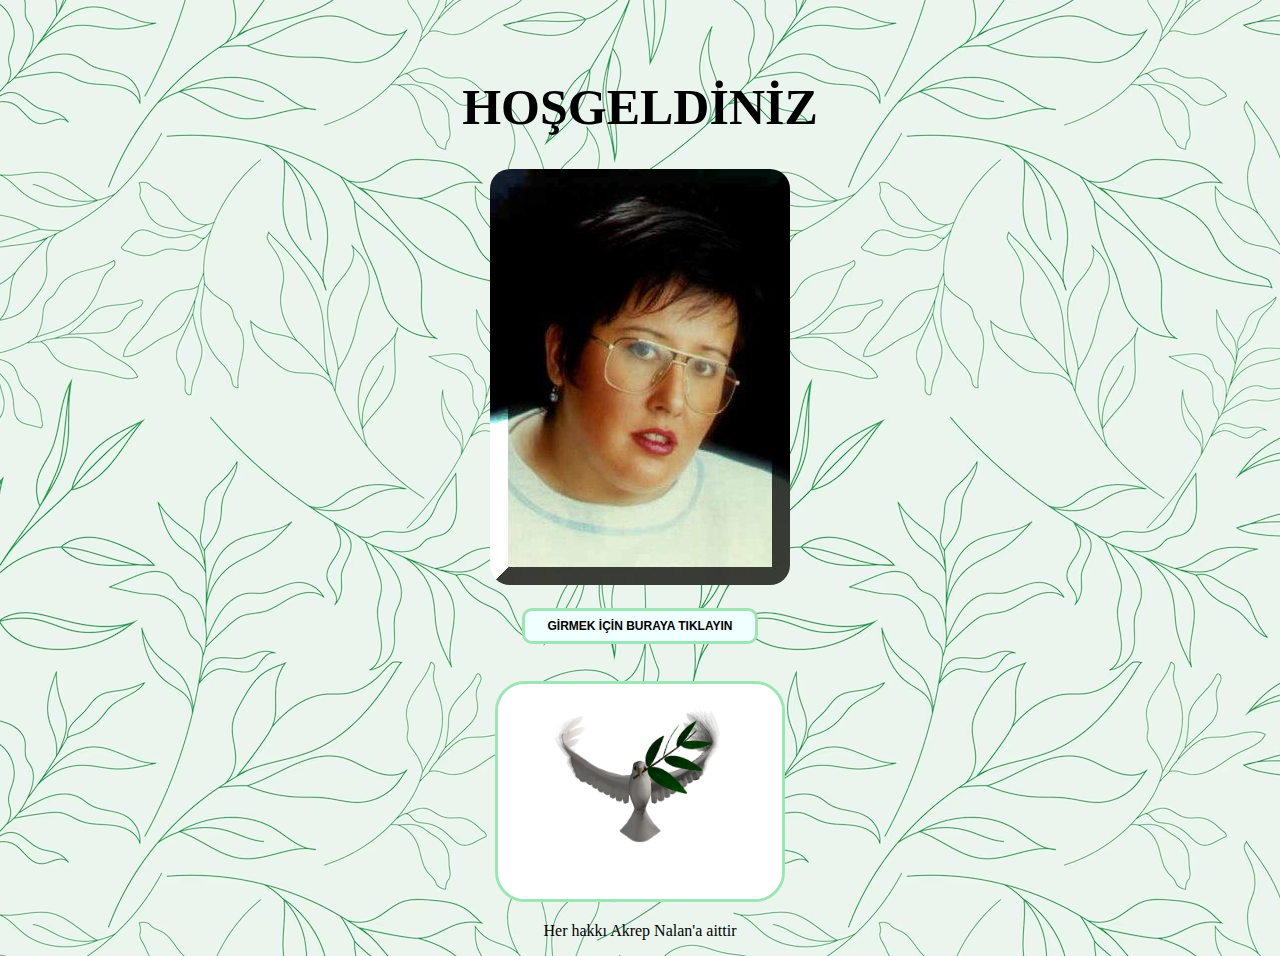
<file: index.html>
<!DOCTYPE html>
<html lang="tr">
<head>
    <meta charset="UTF-8">
    <meta name="viewport" content="width=device-width, initial-scale=1.0">
    <title>Akrep Nalan örnek</title>
    <link rel="stylesheet" href="style.css">
</head>
<body background="images/bgyesil.png" onload="init();">
    <br/>
    <br/>
    <center><h1 id="hosgeldin">HOŞGELDİNİZ</h1> </center>
    <p align="center">
        <center"><a href="index1.html" title="Siteye gitmek için tıklayın" style="width: 314; height: 400;"></center>
        <img border="0" width="300" height="416" src="images/akrep_nalan.jpg" alt="Akrep Nalan" id="nalan">
    </p>
    </a>
    <a href="index1.html">
        <b>
            <font face="tahoma, arial">
            
            </font>
        </b>
    </a>
    <table width="%80" align="center">
        <tr>
            <td>
                <a href="index1.html" style="text-decoration: none;">
                <font face="tahoma, arial " color="black" id="girmek">
                    <center><h1>GİRMEK İÇİN BURAYA TIKLAYIN</h1></center>
                </font>
                </a>
            </td>
        </tr>
    </table>
    <br/>
    <p align="center">
        <img src="./images/ucankus.gif" alt="kuş gif" id="kus" width="284" height="215">
    </p>
    <center><p style="color: black;">Her hakkı Akrep Nalan'a aittir</p></center>
</body>
</html>
</file>
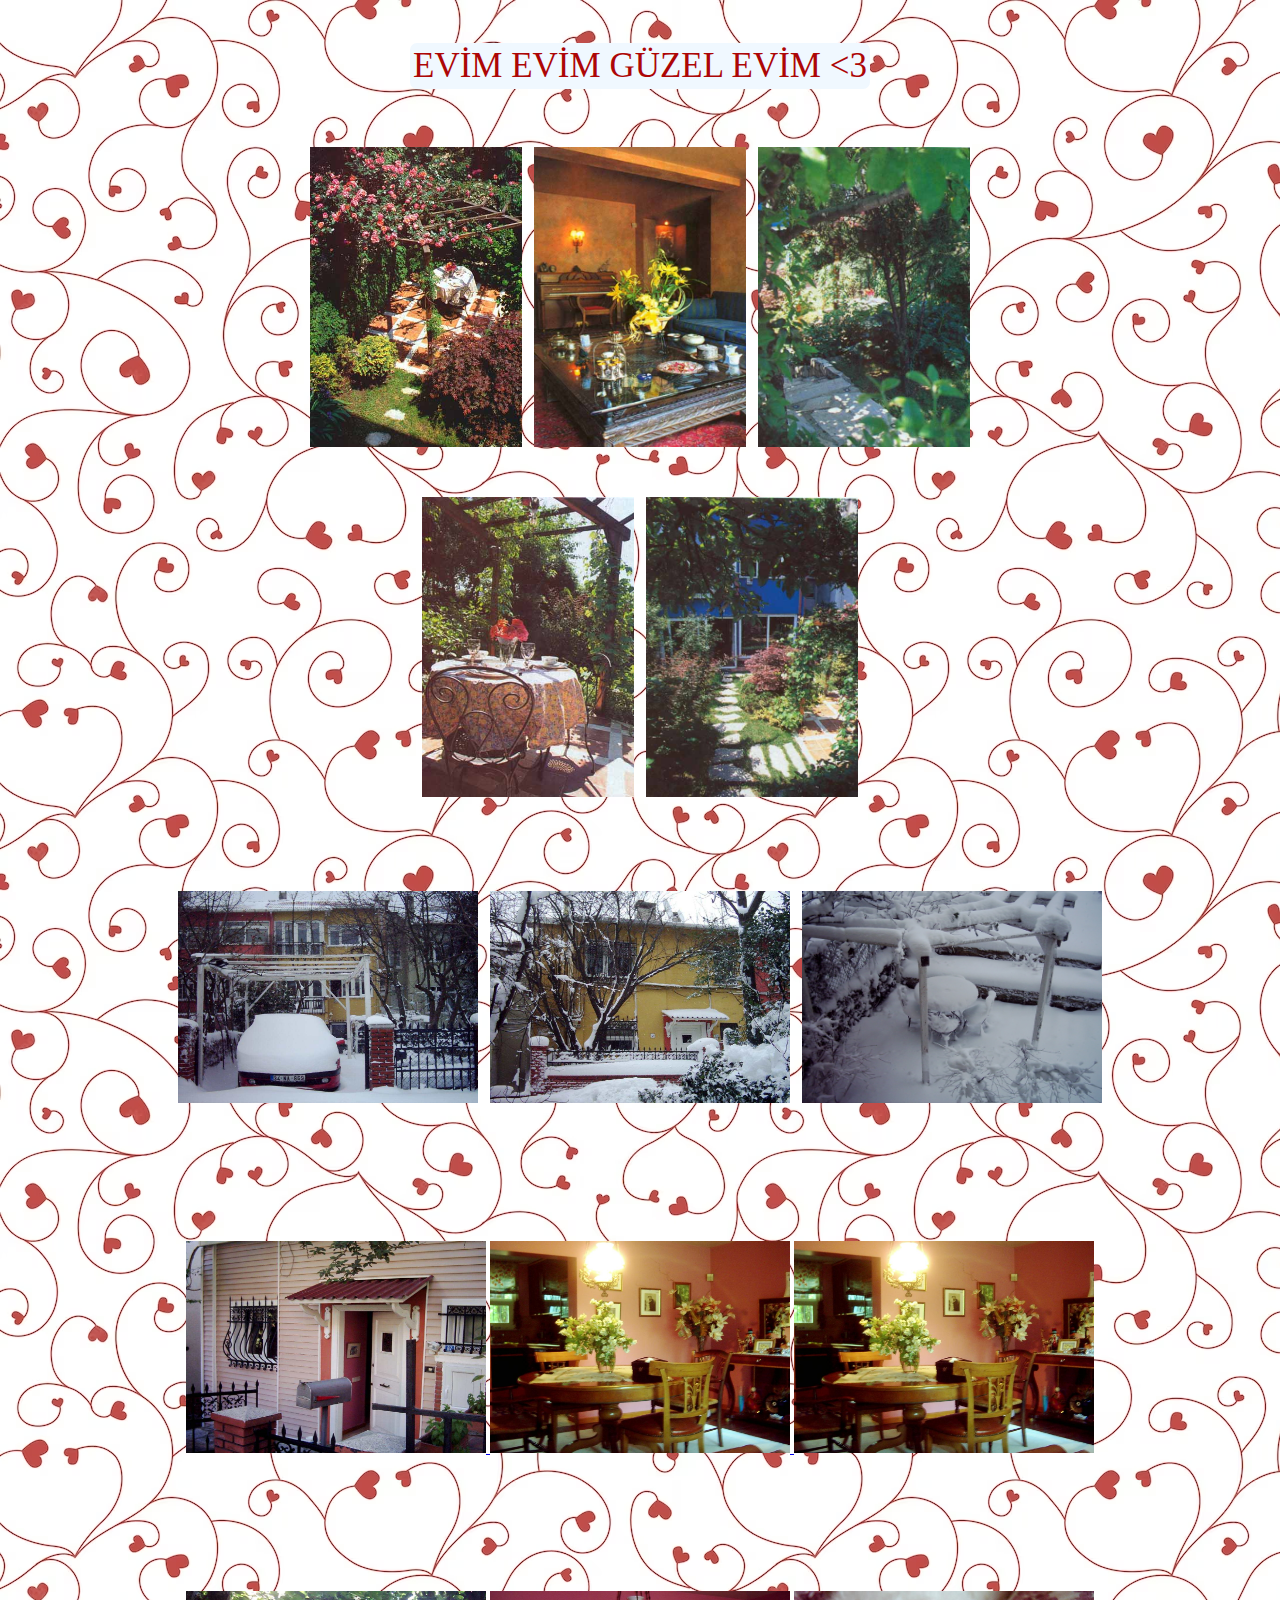
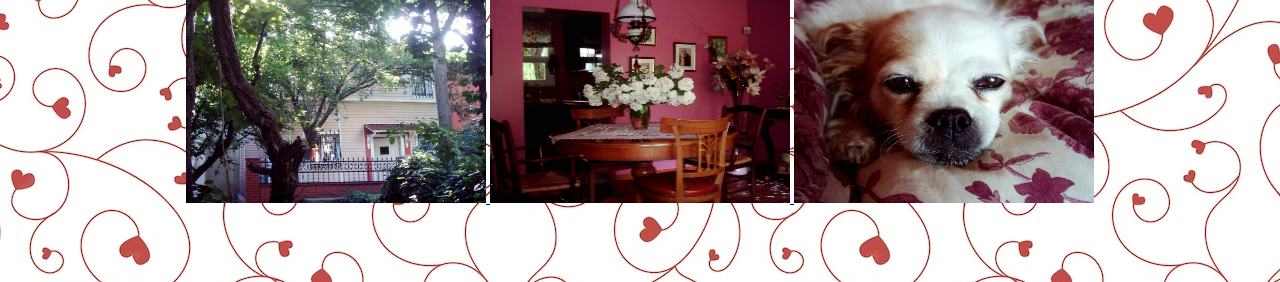
<file: akrebinyuvasi.html>
<!DOCTYPE html>
<html lang="tr">
    <head>
        <meta charset="UTF-8">
        <meta name="viewport" content="width=device-width, initial-scale=1.0">
        <title>Akrep Nalan</title>
    </head>
    <body background="./images/kalp.avif">
        <center><p style="font-size: 35px; color: rgb(173, 6, 6); border-style: solid; border-color: aliceblue; border-radius: 7px; display: inline-block; background-color: aliceblue;">EVİM EVİM GÜZEL EVİM <3 </p> 
            <table align="center" width="%95" height="350" cellpadding="5">
                <tbody>
                    <tr>
                        <td>
                            <a href="./EV-kalp/ev1.jpg">
                                <img src="./EV-kalp/ev1.jpg" alt="" width="212" height="300">
                            </a>
                        </td>
                        <td>
                            <a href="./EV-kalp/ev2.jpg">
                                <img src="./EV-kalp/ev2.jpg" alt="" width="212" height="300">
                            </a>
                        </td>
                        <td>
                            <a href="./EV-kalp/ev3.jpg">
                                <img src="./EV-kalp/ev3.jpg" alt="" width="212" height="300">
                            </a>
                        </td>
                </table>
                <table align="center" width="%100" height="350" cellpadding="5">
                    <tr>
                        <td>
                            <a href="./EV-kalp/ev4.jpg">
                                <img src="./EV-kalp/ev4.jpg" alt="" width="212" height="300">
                            </a>
                        </td>
                        <td>
                            <a href="./EV-kalp/ev5.jpg">
                                <img src="./EV-kalp/ev5.jpg" alt="" width="212" height="300">
                            </a>
                        </td>
                    </tr>
                </table>
                <table align="center" width="%95" height="350" cellpadding="5">
                    <tr>
                        <td>
                            <a href="./EV-kalp/e1.jpg">
                                <img src="./EV-kalp/e1.jpg" alt="" width="300" height="212">
                            </a>
                        </td>
                        <td>
                            <a href="./EV-kalp/e2.jpg">
                                <img src="./EV-kalp/e2.jpg" alt="" width="300" height="212">
                            </a>
                        </td>
                        <td>
                            <a href="./EV-kalp/e3.jpg">
                                <img src="./EV-kalp/e3.jpg" alt="" width="300" height="212">
                            </a>
                        </td>
                    </tr>
                </table>
                <table align="center" width="%95" height="350" cellpadding="5">
                    <tr>
                        <td>
                            <a href="./EV-kalp/e4.jpg">
                                <img src="./EV-kalp/e4.jpg" alt="" width="300" height="212">
                            </a>
                            <a href="./EV-kalp/e5.jpg">
                                <img src="./EV-kalp/e6.jpg" alt="" width="300" height="212">
                            </a>
                            <a href="./EV-kalp/e6.jpg">
                                <img src="./EV-kalp/e6.jpg" alt="" width="300" height="212">
                            </a>
                        </td>
                    </tr>
            </table>
        </center>
                <table align="center" width="%95" height="350" cellpadding="5">
                    <tr>
                        <td>
                            <a href="./EV-kalp/e7.jpg">
                                <img src="./EV-kalp/e7.jpg" alt="" width="300" height="212">
                            </a>
                            <a href="./EV-kalp/e8.jpg">
                                <img src="./EV-kalp/e8.jpg" alt="" width="300" height="212">
                            </a>
                            <a href="./EV-kalp/e9.jpg">
                                <img src="./EV-kalp/e9.jpg" alt="" width="300" height="212">
                            </a>
                        </td>
                    </tr>
            </table>
        </center>
    </body>
</html>
</file>
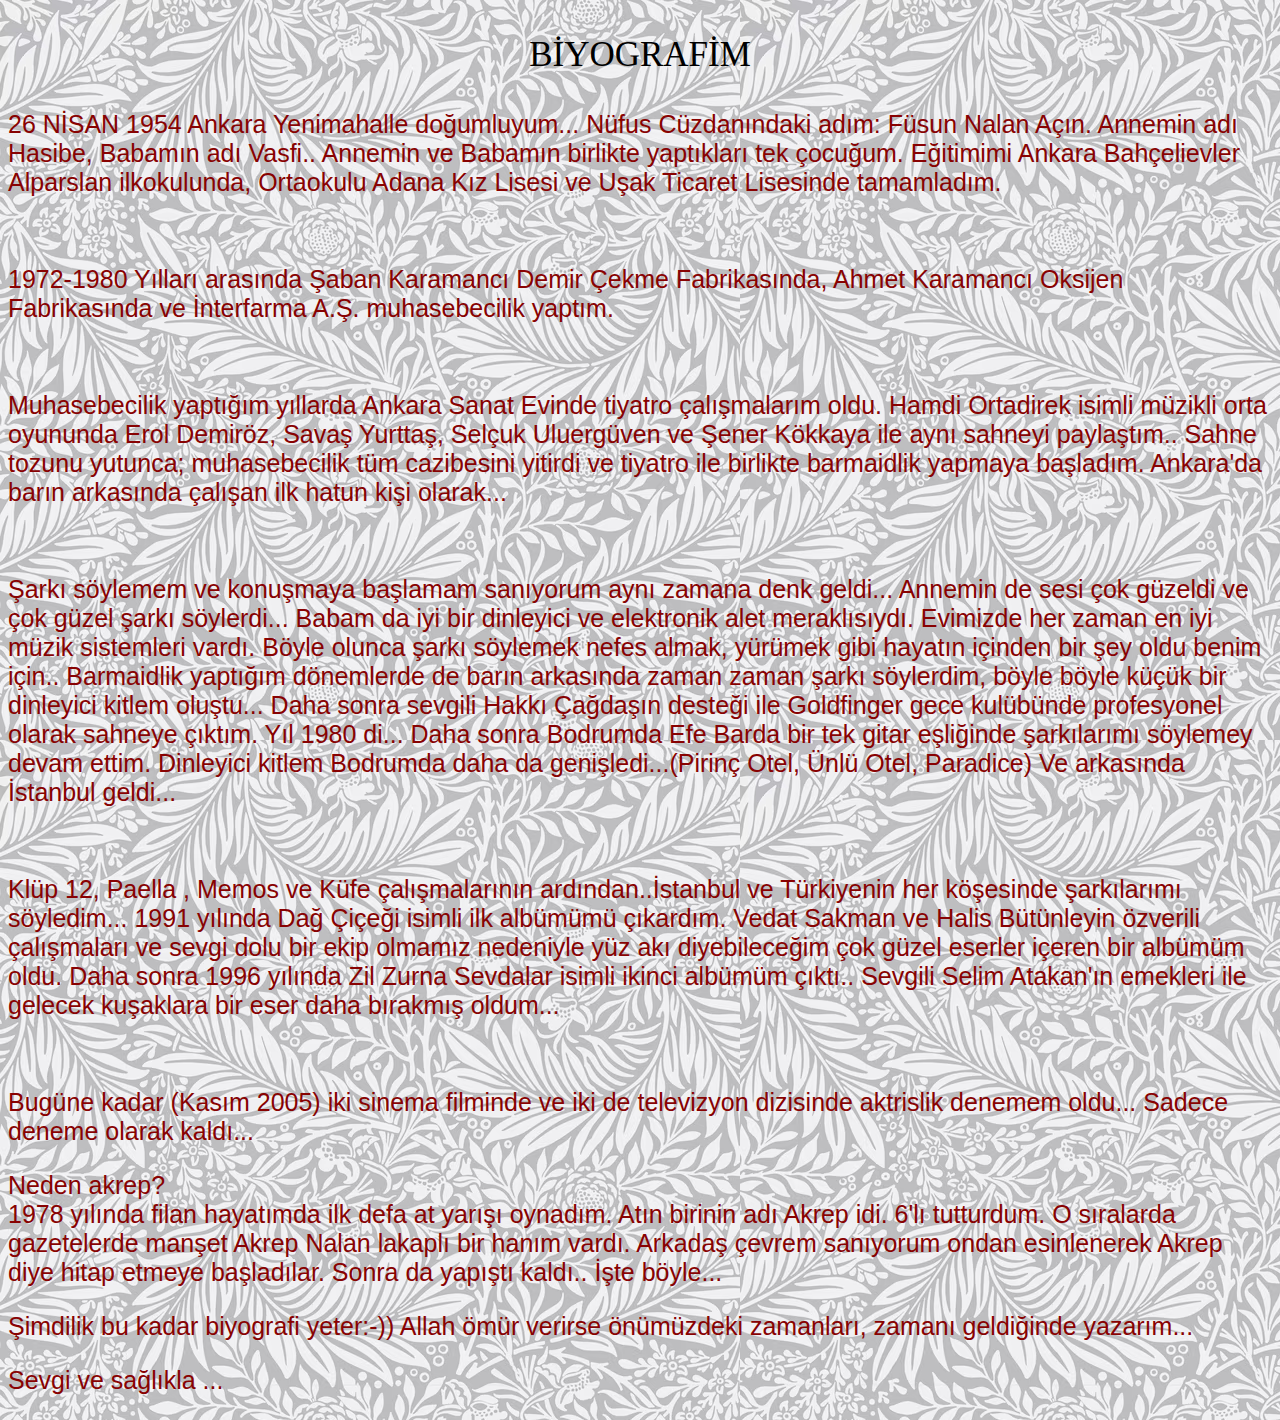
<file: biyografim.html>
<!DOCTYPE html>
<html lang="tr">
    <head>
        <meta charset="UTF-8">
        <meta name="viewport" content="width=device-width, initial-scale=1.0">
        <title>Akrep Nalan</title>
    </head>
    <body background="./images/bgri.png">
        <center><p style="font-size: 35px;">BİYOGRAFİM</p></center>
        <p style="color: rgb(136, 2, 2); font-size: 25px; font-family: sans-serif;">
            26 NİSAN 1954 Ankara Yenimahalle doğumluyum... Nüfus Cüzdanındaki adım:
Füsun Nalan Açın. Annemin adı Hasibe, Babamın adı Vasfi.. Annemin ve Babamın birlikte yaptıkları tek çocuğum. Eğitimimi  Ankara Bahçelievler Alparslan ilkokulunda, Ortaokulu Adana Kız Lisesi ve Uşak Ticaret Lisesinde tamamladım.
        </p>
        <br>
        <p style="color: rgb(136, 2, 2); font-size: 25px; font-family: sans-serif;">
            1972-1980 Yılları arasında Şaban Karamancı Demir Çekme Fabrikasında, Ahmet Karamancı Oksijen Fabrikasında ve İnterfarma A.Ş. muhasebecilik yaptım.
        </p>
        <br>
        <p style="color: rgb(136, 2, 2); font-size: 25px; font-family: sans-serif;">
            Muhasebecilik yaptığım yıllarda Ankara Sanat Evinde tiyatro çalışmalarım oldu. Hamdi Ortadirek  isimli müzikli orta oyununda Erol Demiröz, Savaş Yurttaş, Selçuk Uluergüven ve Şener Kökkaya ile aynı sahneyi paylaştım..
Sahne tozunu yutunca; muhasebecilik tüm cazibesini yitirdi ve tiyatro ile birlikte barmaidlik yapmaya başladım. Ankara'da barın arkasında çalışan ilk hatun kişi olarak...
        </p>
        <br>
        <p style="color: rgb(136, 2, 2); font-size: 25px; font-family: sans-serif;">
            Şarkı söylemem ve konuşmaya başlamam sanıyorum aynı zamana denk geldi... Annemin de sesi çok güzeldi ve çok güzel şarkı söylerdi... Babam da iyi bir dinleyici ve elektronik alet meraklısıydı. Evimizde her zaman en iyi müzik sistemleri vardı. Böyle olunca şarkı söylemek nefes almak, yürümek gibi hayatın içinden bir şey oldu benim için.. Barmaidlik yaptığım dönemlerde de barın arkasında zaman zaman şarkı söylerdim, böyle böyle küçük bir dinleyici kitlem oluştu... Daha sonra sevgili Hakkı Çağdaşın desteği ile Goldfinger gece kulübünde profesyonel olarak sahneye çıktım.
            Yıl 1980 di... Daha sonra Bodrumda Efe Barda bir tek gitar eşliğinde şarkılarımı söylemey devam ettim. Dinleyici kitlem Bodrumda daha da genişledi...(Pirinç Otel, Ünlü Otel, Paradice) Ve arkasında İstanbul geldi...
        </p>
        <br>
        <p style="color: rgb(136, 2, 2); font-size: 25px; font-family: sans-serif;">
            Klüp 12,  Paella , Memos ve Küfe çalışmalarının ardından..İstanbul ve Türkiyenin her köşesinde şarkılarımı söyledim... 1991 yılında Dağ Çiçeği isimli ilk albümümü çıkardım. Vedat Sakman ve Halis Bütünleyin özverili çalışmaları ve sevgi dolu bir ekip olmamız nedeniyle yüz akı diyebileceğim çok güzel eserler içeren bir albümüm oldu. Daha sonra 1996 yılında Zil Zurna Sevdalar isimli ikinci albümüm çıktı.. Sevgili Selim Atakan'ın emekleri ile gelecek kuşaklara bir eser daha bırakmış oldum...
        </p>
        <br>
        <p style="color: rgb(136, 2, 2); font-size: 25px; font-family: sans-serif;">
            Bugüne kadar (Kasım 2005) iki sinema filminde ve iki de televizyon dizisinde aktrislik denemem oldu... Sadece deneme olarak kaldı...
        </p>
        <p style="color: rgb(136, 2, 2); font-size: 25px; font-family: sans-serif;">
            Neden akrep?<br>
            1978 yılında filan hayatımda ilk defa at yarışı oynadım. Atın birinin adı Akrep idi.  6'lı tutturdum.  O sıralarda gazetelerde manşet Akrep Nalan lakaplı bir hanım vardı.  Arkadaş çevrem sanıyorum ondan esinlenerek Akrep diye hitap etmeye başladılar. Sonra da yapıştı kaldı.. İşte böyle... 
        </p>
        <p style="color: rgb(136, 2, 2); font-size: 25px; font-family: sans-serif;">
            Şimdilik bu kadar biyografi yeter:-)) Allah ömür verirse önümüzdeki zamanları, zamanı geldiğinde yazarım...
        </p>
        <p style="color: rgb(136, 2, 2); font-size: 25px; font-family: sans-serif;">
            Sevgi ve sağlıkla ...
        </p>
    </body>
</html>
</file>
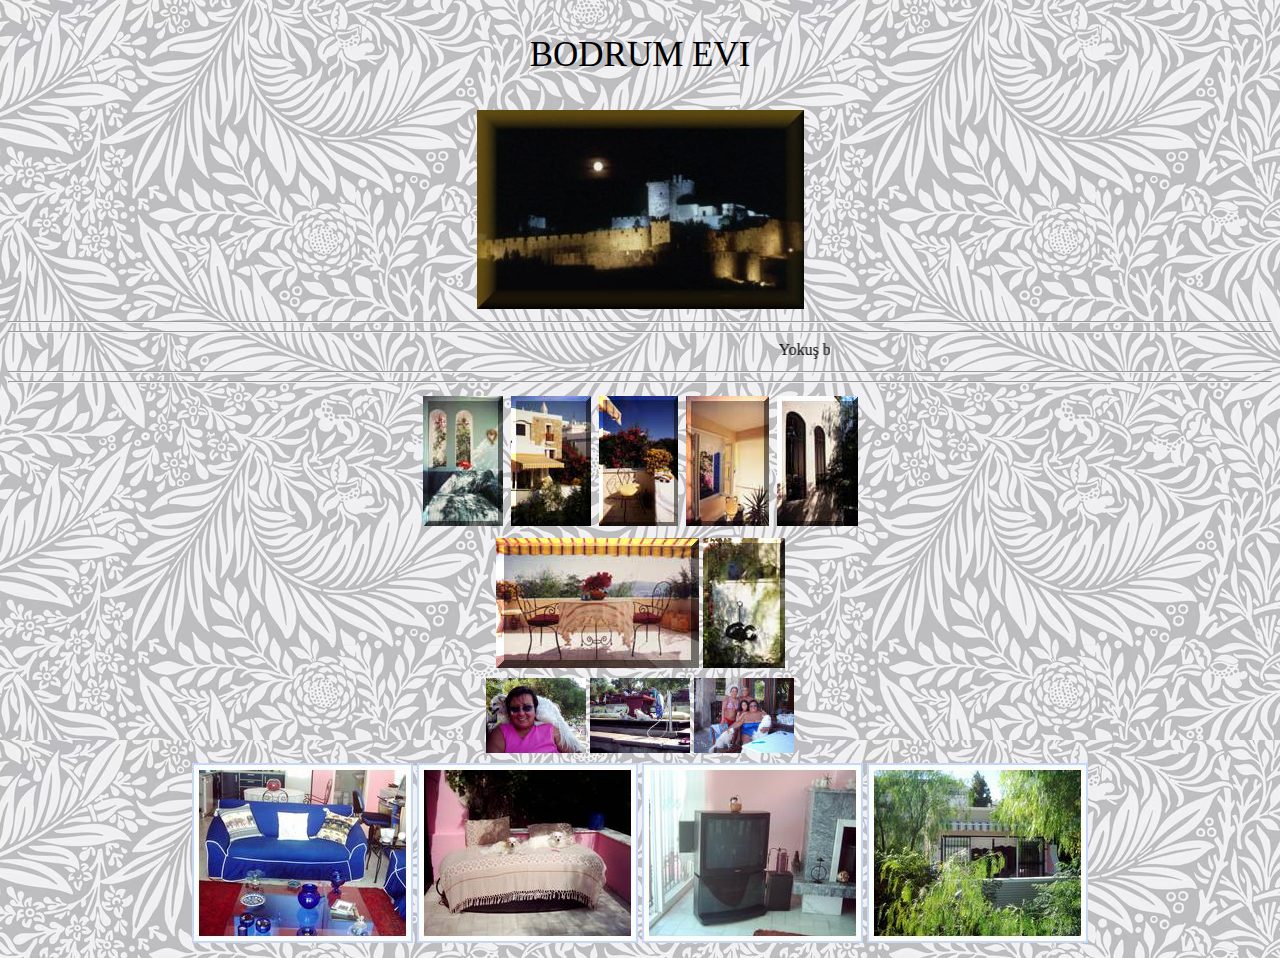
<file: bodrumevi.html>
<!DOCTYPE html>
<html lang="tr">
    <head>
        <meta charset="UTF-8">
        <meta name="viewport" content="width=device-width, initial-scale=1.0">
        <title>Akrep Nalan</title>
    </head>
    <body background="./images/bgri.png">
        <p align="center" style="font-size: 35px;">BODRUM EVI</p>
        <center>
            <a href="./bodrumev/f1.jpg">
                <img src="./bodrumev/f1.jpg" alt="">
            </a>
        </center>
        <hr/>
        <hr/>
            <center><marquee width="30%">Yokuş başına geldiğinde Bodrum'u göreceksin, Sanma ki sen Geldiğin gibi gideceksin</marquee></center>
            <hr/>
            <hr/>
            <center>
                <table border="0" cellpadding="3" align="center">
                    <tbody>
                        <tr>
                            <td align="center" valign="top">
                                <a href="./bodrumev/f2.jpg">
                                    <img src="./bodrumev/f2.jpg" alt="">
                                </a>
                            </td>
                            <td align="center" valign="top">
                                <a href="./bodrumev/f3.jpg">
                                    <img src="./bodrumev/f3.jpg" alt="">
                                </a>
                            </td>
                            <td align="center" valign="top">
                                <a href="./bodrumev/f4.jpg">
                                    <img src="./bodrumev/f4.jpg" alt="">
                                </a>
                            </td>
                            <td align="center" valign="top">
                                <a href="./bodrumev/f5.jpg">
                                    <img src="./bodrumev/f5.jpg" alt="">
                                </a>
                            </td>
                            <td align="center" valign="top">
                                <a href="./bodrumev/f6.jpg">
                                    <img src="./bodrumev/f6.jpg" alt="">
                                </a>
                            </td>
                        </tr>
                    </tbody>
                </table>
                <table>
                    <tr>
                        <td align="center" valign="top">
                            <a href="./bodrumev/f7.jpg">
                                <img src="./bodrumev/f7.jpg" alt="">
                            </a>
                        </td>
                        <td align="center" valign="top">
                            <a href="./bodrumev/f8.jpg">
                                <img src="./bodrumev/f8.jpg" alt="">
                            </a>
                        </td>
                    </tr>
                </table>
                <table>
                    <tr>
                        <td align="center" valign="top">
                            <a href="./bodrumev/f9.jpg">
                                <img src="./bodrumev/f9.jpg" alt="">
                            </a>
                        </td>
                        <td align="center" valign="top">
                            <a href="./bodrumev/f14.jpg">
                                <img src="./bodrumev/f14.jpg" alt="">
                            </a>
                        </td>
                        <td align="center" valign="top">
                            <a href="./bodrumev/f11.jpg">
                                <img src="./bodrumev/f11.jpg" alt="">
                            </a>
                    </tr>
                </table>
                <table>
                    <tr>
                        </td>
                        <td align="center" valign="top">
                            <a href="./bodrumev/f10.jpg">
                                <img src="./bodrumev/f10.jpg" alt="">
                            </a>
                        </td>
                        <td align="center" valign="top">
                            <a href="./bodrumev/f12.jpg">
                                <img src="./bodrumev/f12.jpg" alt="">
                            </a>
                        </td>
                        <td align="center" valign="top">
                            <a href="./bodrumev/f13.jpg">
                                <img src="./bodrumev/f13.jpg" alt="">
                            </a>
                        </td>
                        <td align="center" valign="top">
                            <a href="./bodrumev/f15.jpg">
                                <img src="./bodrumev/f15.jpg" alt="">
                            </a>
                        </td>
                    </tr>
                </table>
            </center>
    </body>
</html>
</file>
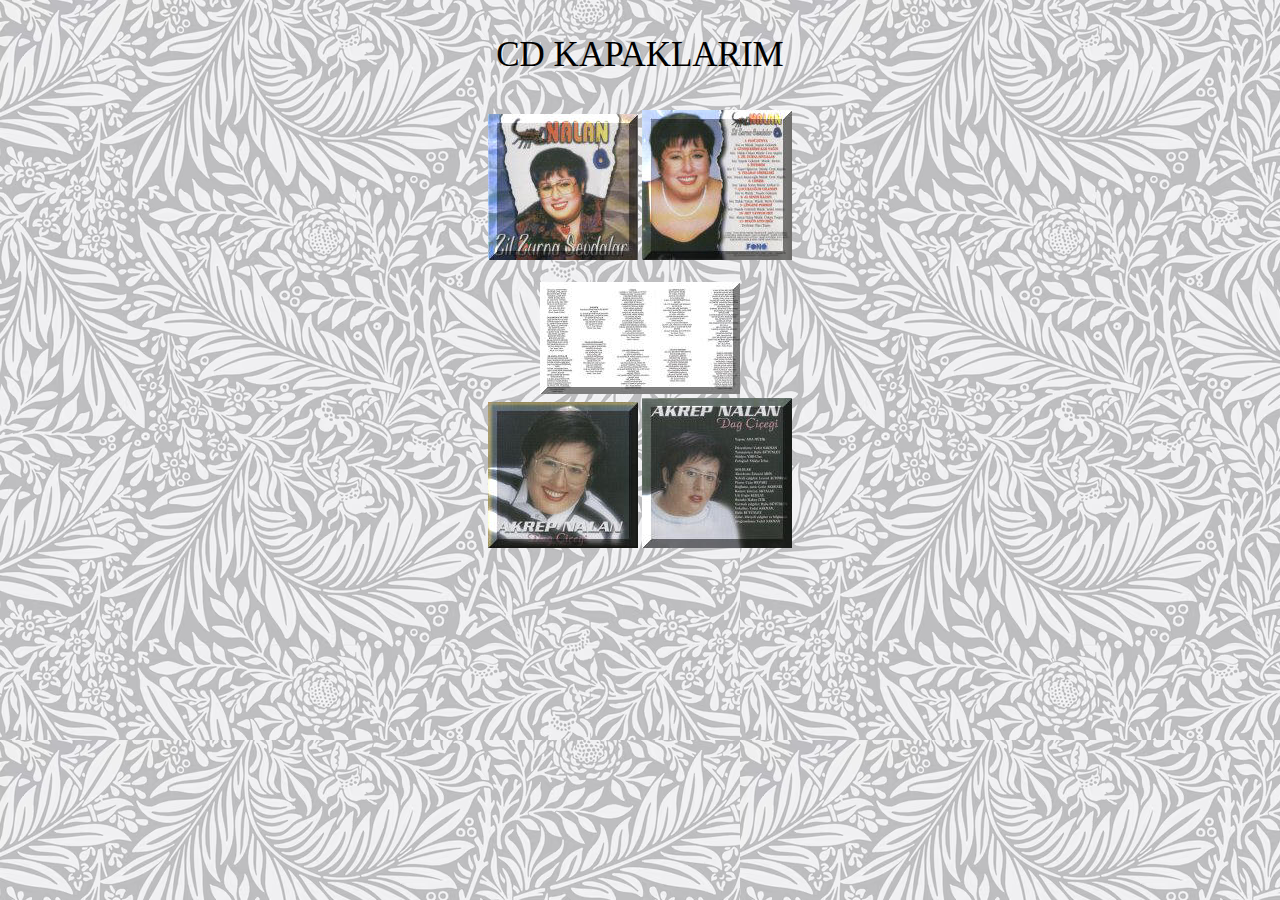
<file: cdkapaklarim.html>
<!DOCTYPE html>
<html lang="tr">
    <head>
        <meta charset="UTF-8">
        <meta name="viewport" content="width=device-width, initial-scale=1.0">
        <title>Akrep Nalan</title>
    </head>
    <body background="./images/bgri.png">
        <center>
            <p style="font-size: 35px;">CD KAPAKLARIM</p>
            <a href="./cd-kapaklari/k1.jpg" style="text-decoration: none;">
                    <img src="./cd-kapaklari/k1.jpg" alt="" title="fotoğrafı büyütmek için tıklayınız"></a>
                <a href="./cd-kapaklari/k2.jpg">
                    <img src="./cd-kapaklari/k2.jpg" alt="" title="fotoğrafı büyütmek için tıklayınız"></a><br/>
                <a href="./cd-kapaklari/k3.jpg"><br/>
                    <img src="./cd-kapaklari/k3.jpg" alt="" title="fotoğrafı büyütmek için tıklayınız"></a><br/>
                <a href="./cd-kapaklari/k4.jpg">
                    <img src="./cd-kapaklari/k4.jpg" alt="" title="fotoğrafı büyütmek için tıklayınız"></a>
                <a href="./cd-kapaklari/k5.jpg">
                    <img src="./cd-kapaklari/k5.jpg" alt="" title="fotoğrafı büyütmek için tıklayınız"></a>
        </center>
    </body>
</html>
</file>
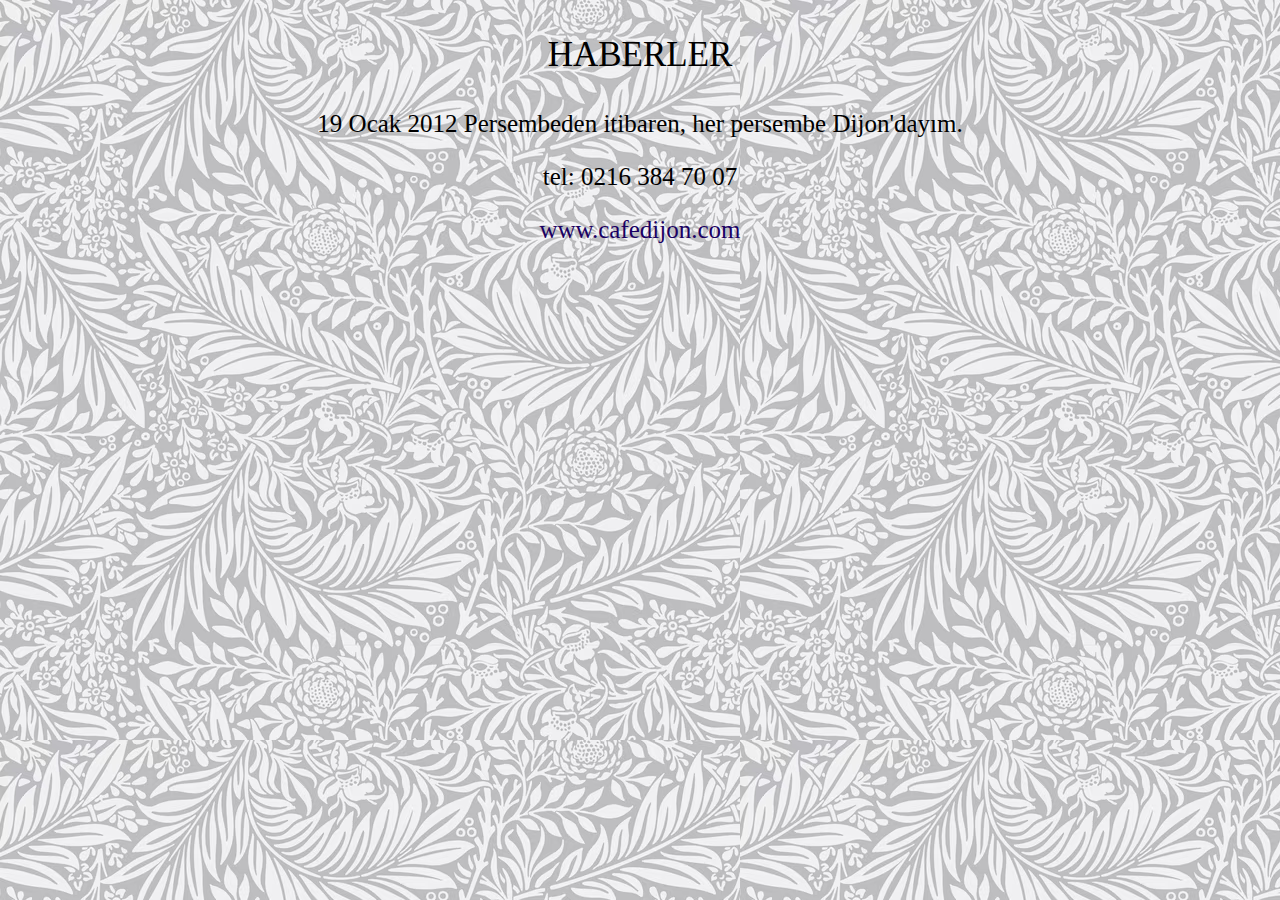
<file: haberler.html>
<!DOCTYPE html>
<html lang="tr">
    <head>
        <meta charset="UTF-8">
        <meta name="viewport" content="width=device-width, initial-scale=1.0">
        <title>Akrep Nalan</title>
    </head>
    <body background="./images/bgri.png">
        <center>
            <p style="font-size: 35px;">HABERLER</p>
            <p style="font-size: 25px;">19 Ocak 2012 Persembeden itibaren, her persembe Dijon'dayım.</p>
            <p style="font-size: 25px;">tel: 0216 384 70 07</p>
            <a href="http://www.cafedijon.com" style="font-size: 25px; text-decoration: none; color: rgb(26, 0, 99);" title="tıkla ve siteye gir!">www.cafedijon.com</a>
        </center>
    </body>
</html>
</file>
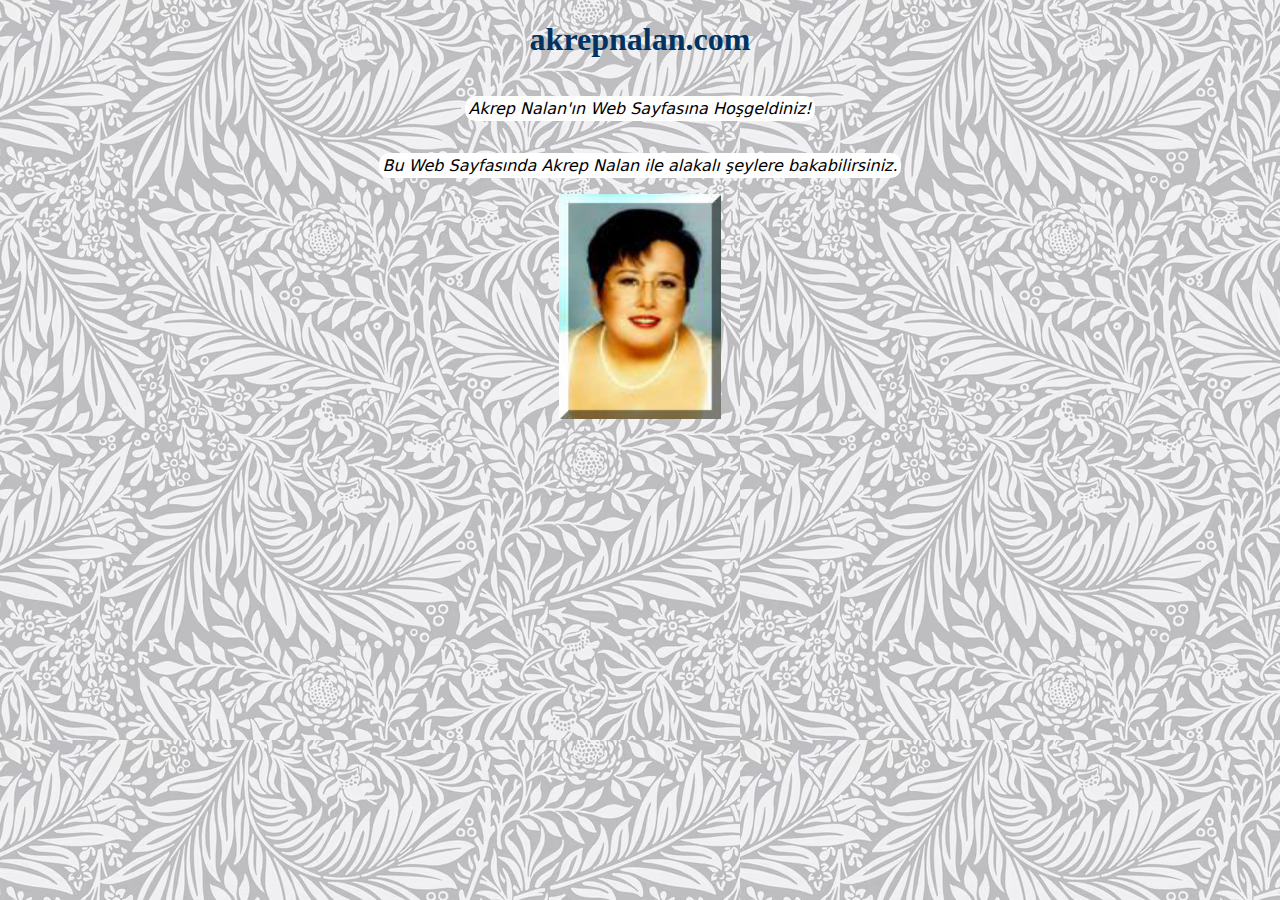
<file: index2.html>
<!DOCTYPE html>
<html lang="tr">
    <head>
        <meta charset="UTF-8">
        <meta name="viewport" content="width=device-width, initial-scale=1.0">
        <title>Akrep Nalan</title>
        <link rel="stylesheet" href="index2.html">
    </head>
    <body background="./images/bgri.png">
        <center>
            <h1 style="color: rgb(0, 51, 99);">akrepnalan.com</h1>
            <p style="font-style: italic; font-family: system-ui, -apple-system, BlinkMacSystemFont, 'Segoe UI', Roboto, Oxygen, Ubuntu, Cantarell, 'Open Sans', 'Helvetica Neue', sans-serif; background-color: white; display: inline-block; border-style: solid; border-color: white; border-radius: 10px;">Akrep Nalan'ın Web Sayfasına Hoşgeldiniz!</p> <br/>
            <p style="font-style: italic; font-family: system-ui, -apple-system, BlinkMacSystemFont, 'Segoe UI', Roboto, Oxygen, Ubuntu, Cantarell, 'Open Sans', 'Helvetica Neue', sans-serif; background-color: white; display: inline-block; border-style: solid; border-color: white; border-radius: 10px;">Bu Web Sayfasında Akrep Nalan ile alakalı şeylere bakabilirsiniz.</p>
            <br/>
            <img src="images/s5.jpg" alt="" width="162" height="225">
        </center>
    </body>
</html>
</file>
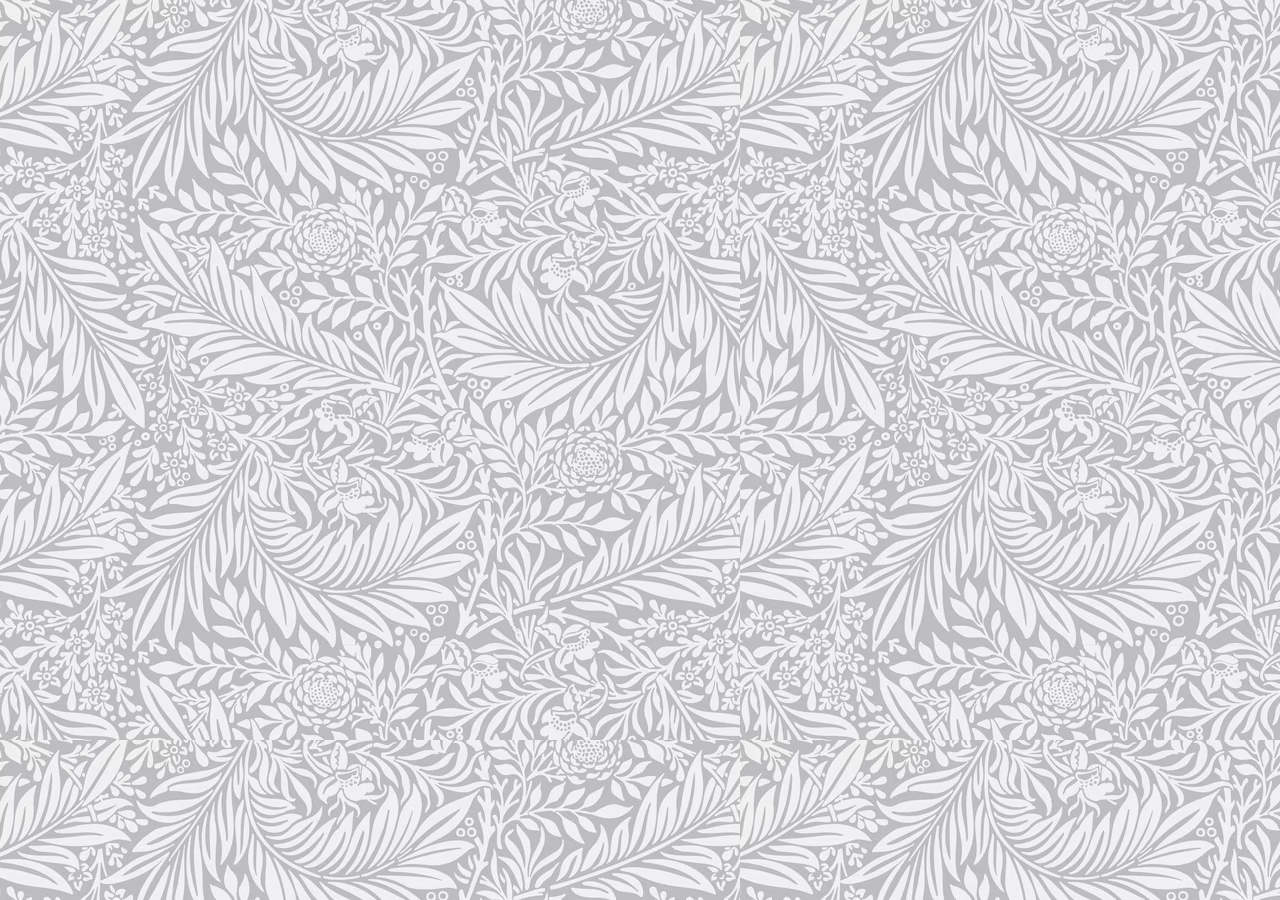
<file: sarkilarim.html>
<!DOCTYPE html>
<html lang="tr">
    <head>
        <meta charset="UTF-8">
        <meta name="viewport" content="width=device-width, initial-scale=1.0">
        <title>Akrep Nalan</title>
    </head>
    <body background="./images/bgri.png">
        
    </body>
</html>
</file>
<file: style.css>
#hosgeldin{
    font-size: 50px;
}
#nalan{
    border-style: solid;
    border-color: wheat;
    border-radius: 20px;
}
#kus{
    border-style: solid;
    border-color: rgb(156, 230, 182);
    border-radius: 30px;
    border-width: 3px;
}
#girmek{
    background-color: azure;
    border-style: solid;
    border-color: rgb(156, 230, 182);
    border-radius: 10px;
    display: inline-block;
    width: 230px;
    height: 30px;
    text-align: center;
    font-size: 6px;
}
</file>
